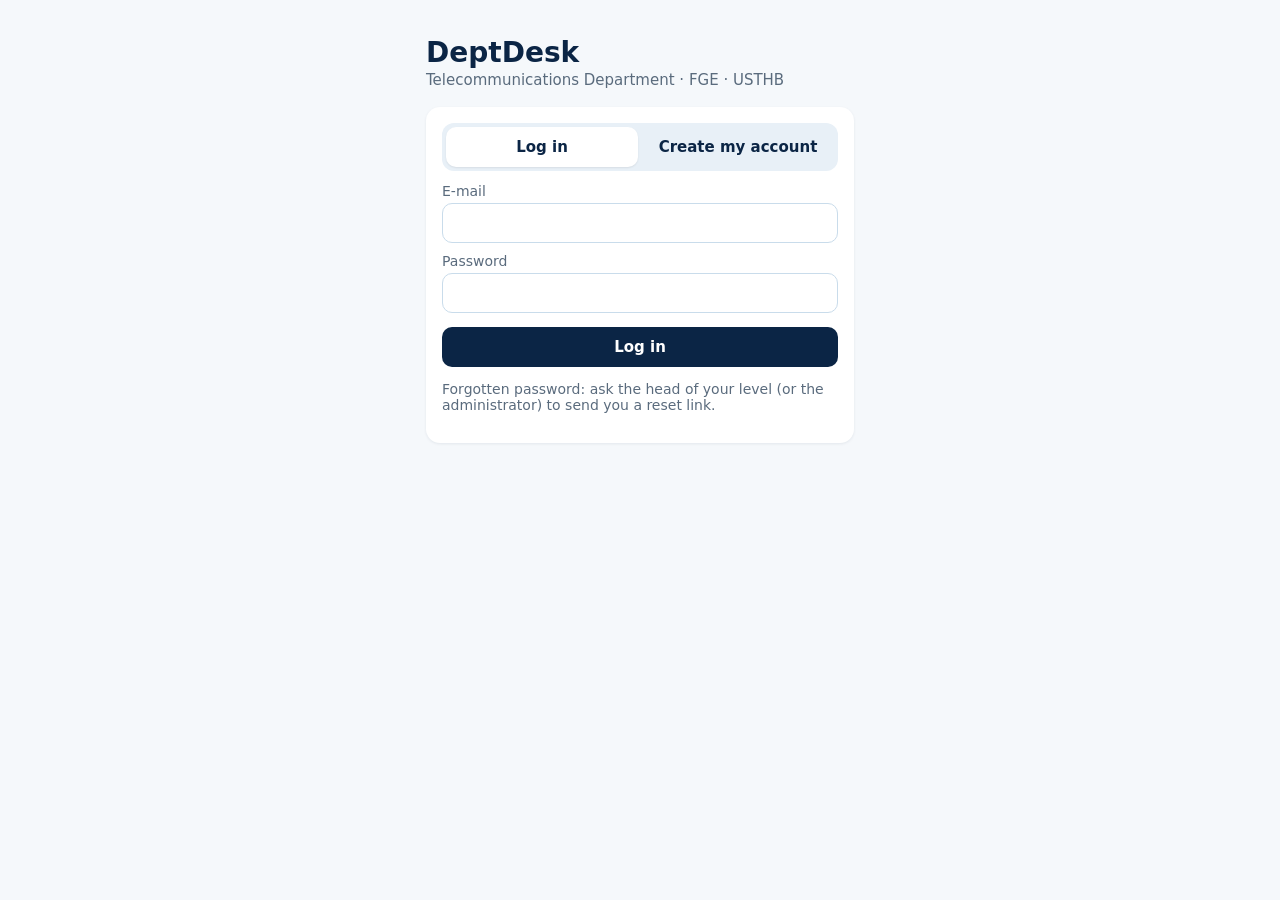
<file: index.html>
<!DOCTYPE html>
<html lang="en" data-version="2.2">
<head>
<meta charset="utf-8">
<meta name="viewport" content="width=device-width, initial-scale=1">
<title>DeptDesk · Sign in</title>
<link rel="stylesheet" href="css/style.css?v=2.2">
<meta name="theme-color" content="#0B2545">
</head>
<body>
<div id="netBanner" class="net-banner hidden" role="status">⚠ Connection lost — reconnecting…</div>
<div class="narrow">
  <div class="brand-big">DeptDesk</div>
  <div class="brand-sub" id="homeLine"></div>

  <div id="viewAuth" class="card hidden">
    <div class="seg"><button id="segLogin" class="on">Log in</button><button id="segSignup">Create my account</button></div>
    <div id="formLogin">
      <label for="email">E-mail</label><input id="email" type="email" autocomplete="username">
      <label for="password">Password</label><input id="password" type="password" autocomplete="current-password">
      <button id="loginBtn" style="width:100%;margin-top:14px">Log in</button>
      <p class="muted">Forgotten password: ask the head of your level (or the administrator) to send you a reset link.</p>
    </div>
    <div id="formSignup" class="hidden">
      <p class="muted" style="margin-top:0">Create your account only if you received an <strong>invitation code</strong> (head, delegate or teacher).</p>
      <label for="suEmail">E-mail</label><input id="suEmail" type="email" autocomplete="username">
      <label for="suPassword">Password (8 characters or more)</label><input id="suPassword" type="password" autocomplete="new-password">
      <label for="suPassword2">Password again</label><input id="suPassword2" type="password" autocomplete="new-password">
      <button id="signupBtn" style="width:100%;margin-top:14px">Create my account</button>
    </div>
  </div>

  <div id="viewCode" class="card hidden">
    <h2>Invitation code</h2>
    <p class="muted" style="margin-top:0">Type the 8-character code you received, and your name as colleagues and students know it.</p>
    <label for="code">Code</label><input id="code" autocomplete="off" autocapitalize="characters" maxlength="12" style="text-transform:uppercase;letter-spacing:3px;font-weight:700">
    <label for="fullName">Your full name</label><input id="fullName" autocomplete="name" placeholder="e.g. Dr Yacine Harkat">
    <button id="claimBtn" style="width:100%;margin-top:14px">Join</button>
    <div class="spread" style="margin-top:12px"><span class="muted" id="codeWho"></span><button class="small secondary" id="codeLogout">Log out</button></div>
  </div>

  <div id="viewWait" class="card"><p class="muted">Loading…</p></div>
</div>
<script src="lib/supabase.js"></script>
<script src="config.js"></script>
<script src="js/common.js?v=2.2"></script>
<script src="js/index.js?v=2.2"></script>
<script>
// Version check (kept inside the page on purpose: it must work even if a .js or .css file is old).
(function () {
  window.addEventListener("load", function () {
    var expected = document.documentElement.dataset.version, files = window.DD_FILES || {}, wrong = [];
    Object.keys(files).forEach(function (f) { if (files[f] !== expected) wrong.push("js/" + f + " (v" + files[f] + ")"); });
    var css = getComputedStyle(document.documentElement).getPropertyValue("--dd-version").replace(/["'\s]/g, "");
    if (css !== expected) wrong.push("css/style.css (v" + (css || "?") + ")");
    if (wrong.length) document.body.insertAdjacentHTML("afterbegin", '<div style="background:#B83227;color:#fff;padding:10px;font-weight:600">Version problem: ' + wrong.join(", ") + ". Reload the page (Ctrl+F5).</div>");
  });
})();
</script>
</body>
</html>
</file>
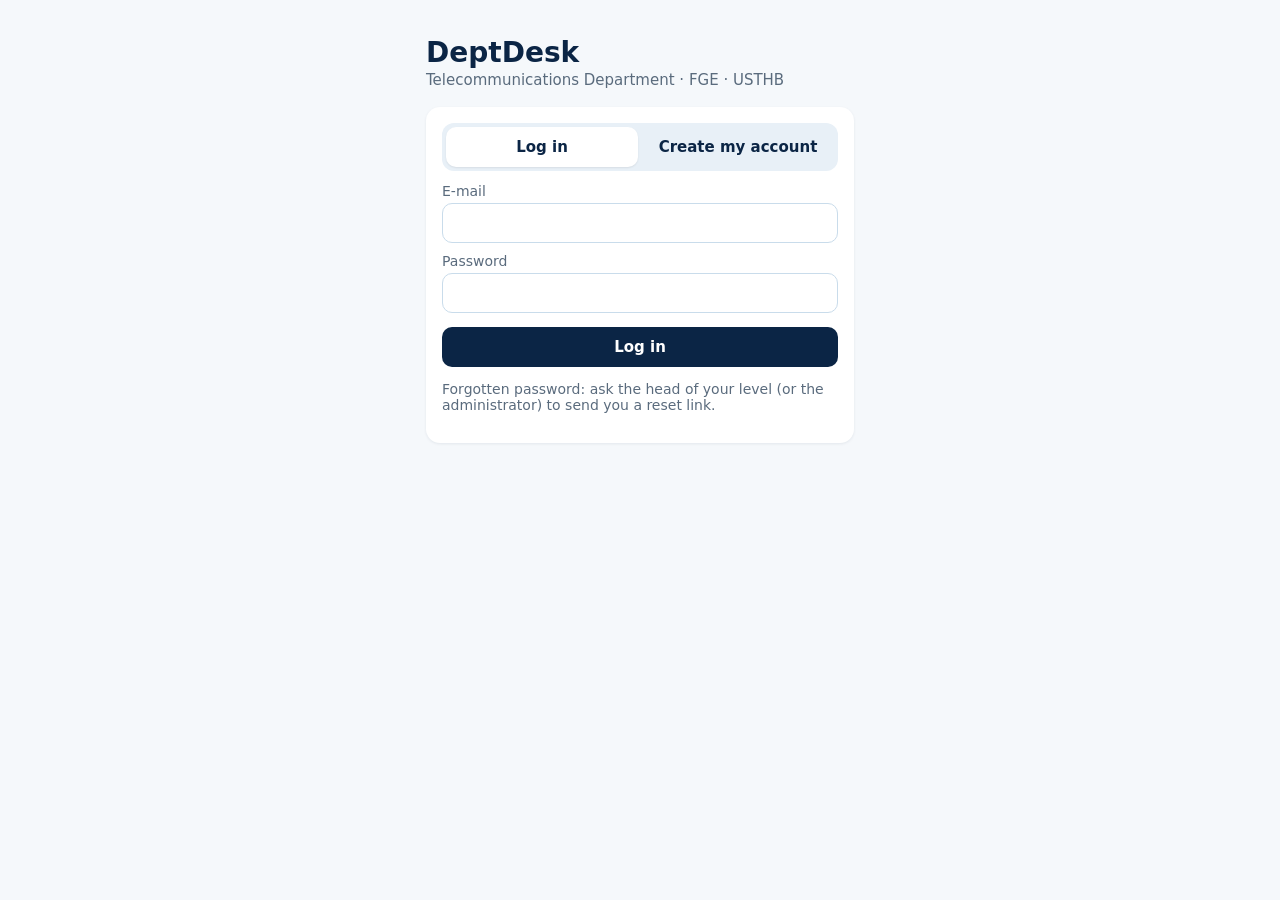
<file: app.html>
<!DOCTYPE html>
<html lang="en" data-version="2.2">
<head>
<meta charset="utf-8">
<meta name="viewport" content="width=device-width, initial-scale=1">
<title>DeptDesk</title>
<link rel="stylesheet" href="css/style.css?v=2.2">
<meta name="theme-color" content="#0B2545">
</head>
<body>
<div class="topbar">
  <div class="spread">
    <div class="row"><span class="brand">DeptDesk</span>
      <select id="levelSelect" aria-label="Level"></select>
      <select id="semesterSelect" aria-label="Semester"></select></div>
    <div class="row"><span class="who" id="who"></span><button id="logoutBtn">Log out</button></div>
  </div>
</div>
<div class="level-strip"></div>
<div id="netBanner" class="net-banner hidden" role="status">⚠ Connection lost — reconnecting…</div>
<nav class="tabs" id="tabs"></nav>
<main id="main"><p class="muted">Loading…</p></main>
<script src="lib/supabase.js"></script>
<script src="lib/xlsx.full.min.js"></script>
<script src="config.js"></script>
<script src="js/common.js?v=2.2"></script>
<script src="js/excel.js?v=2.2"></script>
<script src="lib/qrcode.js"></script>
<script src="js/groups.js?v=2.2"></script>
<script src="js/setup2.js?v=2.2"></script>
<script src="js/followup.js?v=2.2"></script>
<script src="js/ttview.js?v=2.2"></script>
<script src="js/exchange.js?v=2.2"></script>
<script src="js/timetable.js?v=2.2"></script>
<script src="js/app.js?v=2.2"></script>
<script>
// Version check (kept inside the page on purpose: it must work even if a .js or .css file is old).
(function () {
  window.addEventListener("load", function () {
    var expected = document.documentElement.dataset.version, files = window.DD_FILES || {}, wrong = [];
    Object.keys(files).forEach(function (f) { if (files[f] !== expected) wrong.push("js/" + f + " (v" + files[f] + ")"); });
    var css = getComputedStyle(document.documentElement).getPropertyValue("--dd-version").replace(/["'\s]/g, "");
    if (css !== expected) wrong.push("css/style.css (v" + (css || "?") + ")");
    if (wrong.length) document.body.insertAdjacentHTML("afterbegin", '<div style="background:#B83227;color:#fff;padding:10px;font-weight:600">Version problem: ' + wrong.join(", ") + ". Reload the page (Ctrl+F5).</div>");
  });
})();
</script>
</body>
</html>
</file>
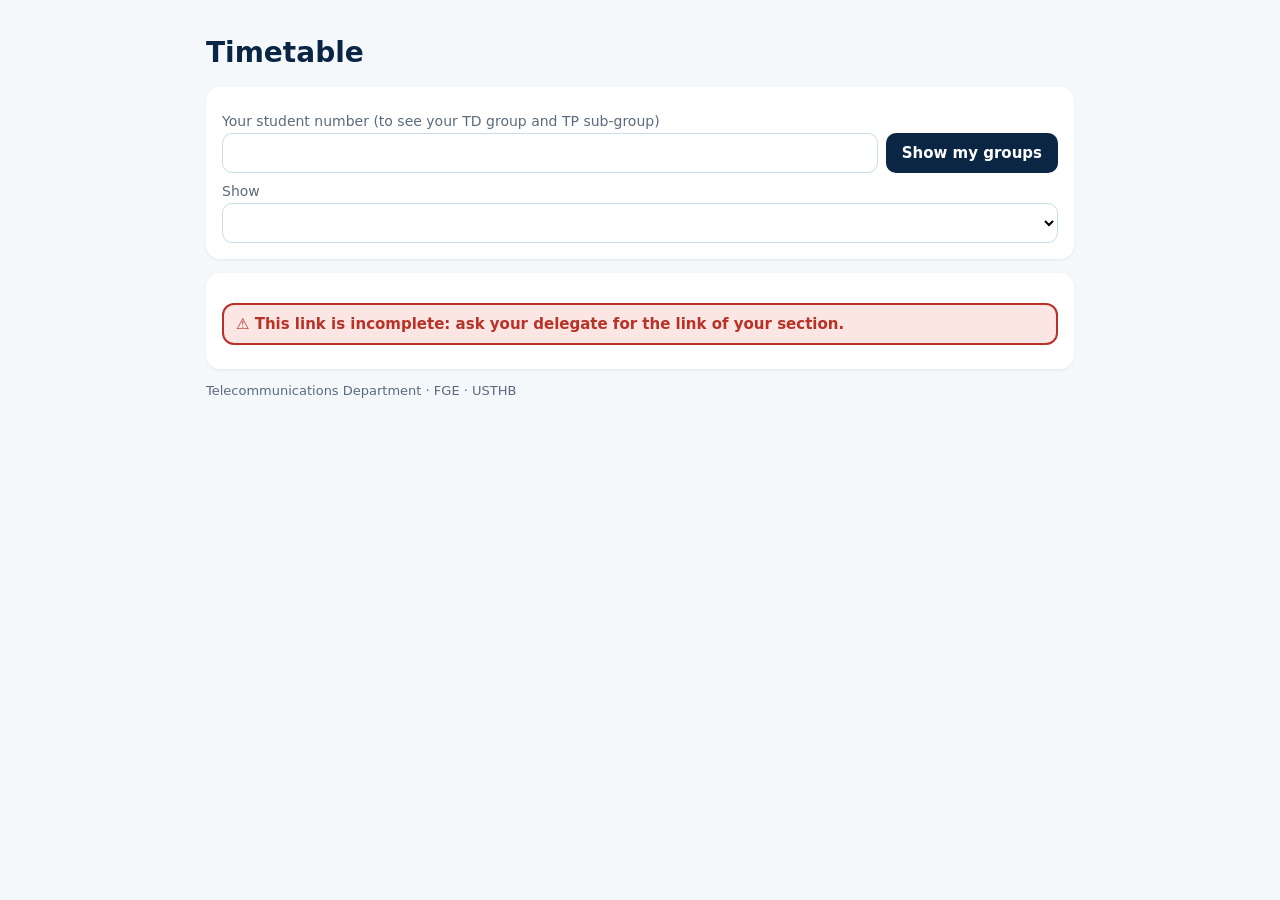
<file: public.html>
<!DOCTYPE html>
<html lang="en" data-version="2.2">
<head>
<meta charset="utf-8">
<meta name="viewport" content="width=device-width, initial-scale=1">
<title>Timetable</title>
<link rel="stylesheet" href="css/style.css?v=2.2">
<meta name="theme-color" content="#0B2545">
</head>
<body>
<div id="netBanner" class="net-banner hidden" role="status">⚠ Connection lost — reconnecting…</div>
<div class="narrow" style="max-width:900px">
  <div class="brand-big" id="pTitle">Timetable</div>
  <div class="brand-sub" id="pSub"></div>
  <div class="card no-print">
    <label for="pMat">Your student number (to see your TD group and TP sub-group)</label>
    <div class="row"><input id="pMat" inputmode="numeric" autocomplete="off" style="flex:1 1 200px"><button id="pFind">Show my groups</button></div>
    <div id="pMine"></div>
    <label for="pView">Show</label><select id="pView"></select>
  </div>
  <div class="card"><p class="muted" id="pWeek" style="margin-top:0"></p><div id="pBody"><p class="muted">Loading…</p></div></div>
  <p class="muted small-text no-print" id="pFoot"></p>
</div>
<script src="lib/supabase.js"></script>
<script src="config.js"></script>
<script src="js/common.js?v=2.2"></script>
<script src="js/ttview.js?v=2.2"></script>
<script src="js/public.js?v=2.2"></script>
<script>
(function () {
  window.addEventListener("load", function () {
    var expected = document.documentElement.dataset.version, files = window.DD_FILES || {}, wrong = [];
    Object.keys(files).forEach(function (f) { if (files[f] !== expected) wrong.push("js/" + f + " (v" + files[f] + ")"); });
    var css = getComputedStyle(document.documentElement).getPropertyValue("--dd-version").replace(/["'\s]/g, "");
    if (css !== expected) wrong.push("css/style.css (v" + (css || "?") + ")");
    if (wrong.length) document.body.insertAdjacentHTML("afterbegin", '<div style="background:#B83227;color:#fff;padding:10px;font-weight:600">Version problem: ' + wrong.join(", ") + ". Reload the page (Ctrl+F5).</div>");
  });
})();
</script>
</body>
</html>
</file>
<file: css/style.css>
/* DeptDesk - shared styles (mobile first) */
:root { --dd-version: "2.2";
  --navy: #0B2545; --navy2: #13315C; --ice: #E8F0F7; --ice2: #C9DCEB; --ink: #1B2430; --muted: #5A6B7D;
  --orange: #E8741E; --teal: #1B7F8C; --green: #2E7D4F; --red: #B83227; --bg: #F5F8FB; --white: #FFFFFF;
  --level: var(--teal);
}
* { box-sizing: border-box; }
html { -webkit-text-size-adjust: 100%; }
body { margin: 0; font-family: system-ui, -apple-system, "Segoe UI", Roboto, sans-serif; color: var(--ink); background: var(--bg); font-size: 15px; }
a { color: var(--teal); }
h1, h2, h3 { color: var(--navy); margin: 0 0 10px; line-height: 1.25; }
h2 { font-size: 19px; } h3 { font-size: 16px; }
button, input, select, textarea { font: inherit; }
button { cursor: pointer; border: none; border-radius: 10px; padding: 10px 16px; min-height: 40px; background: var(--navy); color: #fff; font-weight: 600; }
button.secondary { background: var(--ice2); color: var(--navy); }
button.ghost { background: transparent; color: var(--navy); border: 1px solid var(--ice2); }
button.orange { background: var(--orange); }
button.green { background: var(--green); }
button.red { background: var(--red); }
button.small { padding: 6px 10px; min-height: 34px; font-size: 13px; }
button:disabled { opacity: .45; cursor: default; }
input, select, textarea { padding: 9px 11px; border: 1px solid var(--ice2); border-radius: 10px; background: #fff; width: 100%; min-height: 40px; }
input[type=checkbox], input[type=radio] { width: auto; min-height: 0; }
label { display: block; font-size: 14px; color: var(--muted); margin: 10px 0 4px; }
label.tick { display: flex; gap: 8px; align-items: center; color: var(--ink); }
.card { background: #fff; border-radius: 14px; padding: 16px; box-shadow: 0 1px 3px rgba(11, 37, 69, .08); margin-bottom: 14px; }
.row { display: flex; gap: 8px; flex-wrap: wrap; align-items: center; }
.row > * { flex: 0 0 auto; }
.row.fill > * { flex: 1 1 140px; }
.spread { display: flex; justify-content: space-between; align-items: center; gap: 8px; flex-wrap: wrap; }
.muted { color: var(--muted); font-size: 14px; }
.small-text { font-size: 13px; }
.hidden { display: none !important; }
.badge { display: inline-block; padding: 2px 9px; border-radius: 20px; font-size: 12px; font-weight: 700; white-space: nowrap; }
.badge.ok { background: #DDF0E4; color: var(--green); }
.badge.no { background: #F8E1DE; color: var(--red); }
.badge.warn { background: #FFE6D2; color: #A34A0B; }
.badge.info { background: var(--ice); color: var(--navy); }
.code-pill { font-family: ui-monospace, Consolas, monospace; font-weight: 800; letter-spacing: 3px; font-size: 26px; color: var(--navy);
  background: var(--ice); border-radius: 10px; padding: 8px 14px; display: inline-block; }
table { border-collapse: collapse; width: 100%; font-size: 14px; }
th, td { text-align: left; padding: 6px 8px; border-bottom: 1px solid var(--ice); vertical-align: top; }
th { color: var(--muted); font-weight: 600; }
.table-scroll { overflow-x: auto; }
#toast { position: fixed; left: 50%; bottom: 24px; transform: translateX(-50%); background: var(--navy); color: #fff; padding: 12px 18px;
  border-radius: 12px; opacity: 0; transition: opacity .2s; z-index: 1000; max-width: 92vw; pointer-events: none; }
#toast.show { opacity: 1; }
#toast.error { background: var(--red); }
#toast.ok { background: var(--green); }
.net-banner { background: var(--orange); color: #fff; padding: 8px 12px; text-align: center; font-weight: 600; }

/* ---------- login page ---------- */
.narrow { max-width: 460px; margin: 0 auto; padding: 18px 16px 40px; }
.brand-big { font-size: 28px; font-weight: 800; color: var(--navy); margin: 18px 0 2px; }
.brand-sub { color: var(--muted); margin-bottom: 18px; }
.seg { display: flex; background: var(--ice); border-radius: 12px; padding: 4px; gap: 4px; margin-bottom: 12px; }
.seg button { flex: 1; background: transparent; color: var(--navy); }
.seg button.on { background: #fff; box-shadow: 0 1px 2px rgba(0,0,0,.08); }

/* ---------- application shell ---------- */
.topbar { background: var(--navy); color: #fff; padding: 10px 14px; position: sticky; top: 0; z-index: 20; }
.topbar .brand { font-weight: 800; font-size: 18px; }
.topbar select { background: var(--navy2); color: #fff; border-color: var(--navy2); min-height: 36px; padding: 6px 8px; width: auto; max-width: 100%; }
.topbar .who { font-size: 13px; color: var(--ice2); }
.topbar button { min-height: 34px; padding: 6px 10px; font-size: 13px; background: var(--navy2); }
.level-strip { height: 4px; background: var(--level); }
.tabs { display: flex; gap: 4px; overflow-x: auto; background: #fff; border-bottom: 1px solid var(--ice2); padding: 0 8px; position: sticky; top: 0; }
.tabs button { background: transparent; color: var(--muted); border-radius: 0; border-bottom: 3px solid transparent; padding: 10px 12px; white-space: nowrap; }
.tabs button.active { color: var(--navy); border-bottom-color: var(--level); }
main { max-width: 1100px; margin: 0 auto; padding: 14px 12px 60px; }

/* ---------- allocation ---------- */
.sec-chips { display: flex; gap: 6px; flex-wrap: wrap; margin-bottom: 10px; }
.sec-chips button { background: #fff; color: var(--navy); border: 2px solid var(--ice2); }
.sec-chips button.on { border-color: var(--level); background: var(--ice); }
.balance { display: flex; gap: 6px; flex-wrap: wrap; margin: 8px 0; }
.gchip { border-radius: 10px; padding: 6px 10px; font-weight: 700; font-size: 14px; background: #DDF0E4; color: var(--green); border: 2px solid transparent; cursor: pointer; min-height: 0; }
.gchip.bad { background: #F8E1DE; color: var(--red); }
.gchip.unplaced { background: #FFE6D2; color: #A34A0B; }
.gchip.on { border-color: var(--navy); }
.gchip small { font-weight: 600; opacity: .8; }
.stu-list { display: flex; flex-direction: column; gap: 6px; }
.stu { background: #fff; border: 1px solid var(--ice2); border-radius: 12px; padding: 8px 10px; display: flex; gap: 8px; align-items: center; flex-wrap: wrap; }
.stu .who { flex: 1 1 180px; min-width: 0; }
.stu .who .nm { font-weight: 700; overflow-wrap: anywhere; }
.stu .who .mt { color: var(--muted); font-size: 12px; font-family: ui-monospace, Consolas, monospace; }
.stu.unplaced { border-left: 5px solid var(--orange); }
.gbtns { display: flex; gap: 4px; flex-wrap: wrap; }
.gbtns button { min-width: 40px; min-height: 40px; padding: 4px 8px; background: var(--ice); color: var(--navy); font-size: 14px; }
.gbtns button.on { background: var(--navy); color: #fff; }
.pairtag { font-size: 12px; font-weight: 700; padding: 3px 8px; border-radius: 12px; background: #EDE3F7; color: #5B3A8C; }
.pairtag.solo { background: #FFE6D2; color: #A34A0B; }
.locked-bar { border-radius: 12px; padding: 10px 12px; margin-bottom: 10px; font-weight: 600; }
.locked-bar.on { background: #DDF0E4; color: var(--green); }
.locked-bar.off { background: var(--ice); color: var(--navy); }
.moves li { margin: 4px 0; }
.columns { display: grid; grid-template-columns: repeat(auto-fill, minmax(200px, 1fr)); gap: 10px; }
.columns .col { background: #fff; border: 1px solid var(--ice2); border-radius: 12px; padding: 8px 10px; }
.columns .col h4 { margin: 0 0 6px; color: var(--navy); }
.columns .col div { font-size: 13px; padding: 2px 0; border-bottom: 1px dashed var(--ice); }
.report li { margin: 3px 0; }
.kv { display: grid; grid-template-columns: max-content 1fr; gap: 4px 12px; font-size: 14px; }

/* ---------- in-page dialog (no native confirm/prompt) ---------- */
.modal { position: fixed; inset: 0; background: rgba(11, 37, 69, .55); z-index: 50; display: flex; align-items: flex-start; justify-content: center; overflow: auto; padding: 5vh 12px; }
.modal-box { background: #fff; border-radius: 14px; padding: 16px; width: 100%; max-width: 520px; }
.modal-box .actions { display: flex; gap: 8px; justify-content: flex-end; margin-top: 14px; flex-wrap: wrap; }
.pick-list { max-height: 50vh; overflow: auto; display: flex; flex-direction: column; gap: 4px; margin-top: 8px; }
.pick-list button { text-align: left; background: var(--ice); color: var(--ink); font-weight: 500; }

/* ---------- phone: tables become cards ---------- */
@media (max-width: 640px) {
  .cards-sm thead { display: none; }
  .cards-sm tr { display: block; border: 1px solid var(--ice2); border-radius: 12px; margin-bottom: 8px; padding: 6px 8px; background: #fff; }
  .cards-sm td { display: flex; justify-content: space-between; gap: 10px; border: none; padding: 3px 0; }
  .cards-sm td::before { content: attr(data-l); color: var(--muted); font-size: 13px; }
  .topbar .who { display: none; }
  main { padding: 10px 8px 60px; }
  .card { padding: 12px; }
}
@media print { .topbar, .tabs, button, .no-print { display: none !important; } body { background: #fff; } .card { box-shadow: none; } }

/* ---------- version 2 ---------- */
.alert-error { background: #FBE6E3; border: 2px solid var(--red); color: var(--red); border-radius: 12px; padding: 10px 12px; margin: 8px 0; font-weight: 600; }
.sub-tabs { display: flex; gap: 6px; flex-wrap: wrap; margin-bottom: 12px; }
.sub-tabs button { background: var(--ice); color: var(--navy); }
.sub-tabs button.on { background: var(--navy); color: #fff; }
.slot { border: 1px solid var(--ice2); border-left: 6px solid var(--mod, var(--teal)); border-radius: 12px; padding: 8px 10px; background: #fff; }
.slot .t { font-weight: 700; }
.slot .m { color: var(--muted); font-size: 13px; }
.slot.done { background: #F1F8F3; }
.slot.cancelled { background: #FBEDEB; }
.day-row { display: grid; grid-template-columns: 150px 1fr; gap: 8px; margin-bottom: 10px; align-items: start; }
.day-row .dname { font-weight: 800; color: var(--navy); padding-top: 8px; }
.day-row .slots { display: flex; flex-wrap: wrap; gap: 8px; }
.day-row .slots .slot { flex: 1 1 230px; max-width: 360px; }
.gap-bad { color: var(--red); font-weight: 800; }
.gap-mid { color: #A34A0B; font-weight: 700; }
.gap-ok { color: var(--green); font-weight: 700; }
.pill { display: inline-block; font-size: 12px; font-weight: 700; border-radius: 10px; padding: 2px 8px; background: var(--ice); color: var(--navy); }
.pill.online { background: #E3EEFA; color: #1F4E8C; }
.pill.cancelled { background: #F8E1DE; color: var(--red); }
.pill.makeup { background: #EDE3F7; color: #5B3A8C; }
.pill.disputed { background: #F8E1DE; color: var(--red); }
.pill.confirmed, .pill.auto_confirmed { background: #DDF0E4; color: var(--green); }
.qr-box svg, .qr-box img { width: 180px; height: 180px; }
.week-list td { padding: 4px 8px; }
@media (max-width: 640px) { .day-row { grid-template-columns: 1fr; } .day-row .slots .slot { max-width: none; } }
@media print { .slot { break-inside: avoid; } .day-row .slots .slot { max-width: none; } }

.linklike { background: none; color: var(--teal); padding: 0 2px; min-height: 0; text-decoration: underline; font-weight: 600; }

/* v2.1 timetable views (ttview.js): proportional time, TP summary and rotation table, day lanes, phone day */
.tt-controls { display: flex; flex-wrap: wrap; gap: 8px; align-items: center; justify-content: space-between; margin-bottom: 10px; }
.tt-seg { margin: 0; }
.tt-seg button { flex: 0 0 auto; min-height: 36px; padding: 6px 12px; font-size: 14px; }
.tt-days { display: flex; gap: 4px; flex-wrap: wrap; }
.tt-days button { background: var(--ice); color: var(--navy); min-width: 44px; min-height: 40px; padding: 6px 10px; font-size: 14px; }
.tt-days button.on { background: var(--navy); color: #fff; }
.tt-agenda { display: grid; gap: 0 6px; align-items: start; }
.tt-dh { font-weight: 700; color: var(--navy); font-size: 14px; padding: 0 2px 6px; min-height: 30px; display: flex; align-items: center; gap: 6px; }
.tt-dh button { min-height: 26px; padding: 2px 9px; }
.tt-col { position: relative; border: 1px solid #DCE6EF; border-radius: 10px;
  background: repeating-linear-gradient(to bottom, #fff 0, #fff calc(var(--hh, 54px) - 1px), #E8F0F7 calc(var(--hh, 54px) - 1px), #E8F0F7 var(--hh, 54px)); }
.tt-ruler { position: relative; }
.tt-ruler span { position: absolute; right: 2px; transform: translateY(-50%); font-size: 11px; color: var(--muted); }
.ttb { position: absolute; box-sizing: border-box; display: flex; flex-direction: column; align-items: flex-start; text-align: left; gap: 1px;
  padding: 3px 6px; border: 1.5px solid; border-radius: 8px; overflow: hidden; font-weight: 400; min-height: 0; line-height: 1.2; font-size: 12px; }
button.ttb { cursor: pointer; }
button.ttb:hover { filter: brightness(.97); box-shadow: 0 1px 4px rgba(11, 37, 69, .18); }
.ttb .tt-t { font-size: 11px; opacity: .85; }
.ttb .tt-n { font-weight: 700; font-size: 12.5px; }
.ttb .tt-r { font-size: 11px; }
.tt-sum { background: #F1F4F7; border: 1.5px dashed #8A9AAB; color: #33475B; }
.tt-sum .tt-open { margin-top: auto; font-weight: 700; color: var(--teal); }
.tt-gap { position: absolute; left: 4px; right: 4px; border: 1.5px dashed var(--ice2); border-radius: 8px; display: flex; align-items: center; justify-content: center;
  font-size: 12px; color: var(--muted); }
.tt-empty { position: absolute; left: 6px; right: 6px; top: 8px; font-size: 12px; color: var(--muted); }
.tt-now { position: absolute; left: 0; right: 0; height: 2px; background: var(--red); z-index: 2; }
.tt-now::before { content: ""; position: absolute; left: -5px; top: -4px; width: 10px; height: 10px; border-radius: 5px; background: var(--red); }
.tt-next { background: var(--navy); color: #fff; border-radius: 12px; padding: 8px 12px; margin-bottom: 10px; display: flex; flex-direction: column; }
.tt-next small { opacity: .8; }
.tl-wrap { overflow-x: auto; }
.tl-head, .tl-row { display: grid; grid-template-columns: 70px minmax(640px, 1fr); }
.tl-hours { position: relative; height: 22px; }
.tl-hours span { position: absolute; transform: translateX(-50%); font-size: 11px; color: var(--muted); }
.tl-name { font-weight: 700; color: var(--navy); font-size: 14px; display: flex; align-items: center; }
.tl-track { position: relative; height: 60px; border-top: 1px solid #E8F0F7;
  background: repeating-linear-gradient(to right, transparent 0, transparent calc(10% - 1px), #E8F0F7 calc(10% - 1px), #E8F0F7 10%); }
.modal-box.wide { max-width: 980px; }
.modal { overflow-y: auto; }
table.rt { border-collapse: separate; border-spacing: 5px; width: 100%; }
table.rt th { font-size: 13px; color: var(--muted); text-align: left; white-space: nowrap; }
table.rt tbody th { color: var(--navy); font-size: 14px; }
table.rt .rt-offrow th { color: #8A9AAB; }
.rt-cell { display: flex; flex-direction: column; width: 100%; padding: 7px 8px; border-radius: 8px; border: 1.5px solid; text-align: center; font-weight: 400; min-height: 0; }
.rt-cell small { font-size: 11px; }
.rt-off { background: #F5F8FB; border: 1px dashed var(--ice2); color: #8A9AAB; }
.rt-empty { text-align: center; color: #8A9AAB; }
@media (max-width: 640px) { .tt-days { width: 100%; display: grid; grid-template-columns: repeat(6, 1fr); } .ttb .tt-n { font-size: 14px; } .ttb .tt-t, .ttb .tt-r { font-size: 12px; } }
@media print { button.ttb { display: flex !important; } .tt-agenda { break-inside: avoid; } .tt-now, .tt-next { display: none; } .modal { display: none; }
  .tt-col, .ttb, .tl-track, .rt-cell { -webkit-print-color-adjust: exact; print-color-adjust: exact; } }
.print-only { display: none; }
@media print { .print-only { display: block; break-inside: avoid; margin-top: 14px; } .tt-open { display: none; } }
.ttb.tt-narrow { padding: 3px 4px; }
.ttb.tt-narrow .tt-t { display: none; }
.ttb.tt-narrow .tt-n { font-size: 11.5px; }
.ttb.tt-narrow .tt-r { font-size: 10.5px; }
</file>
